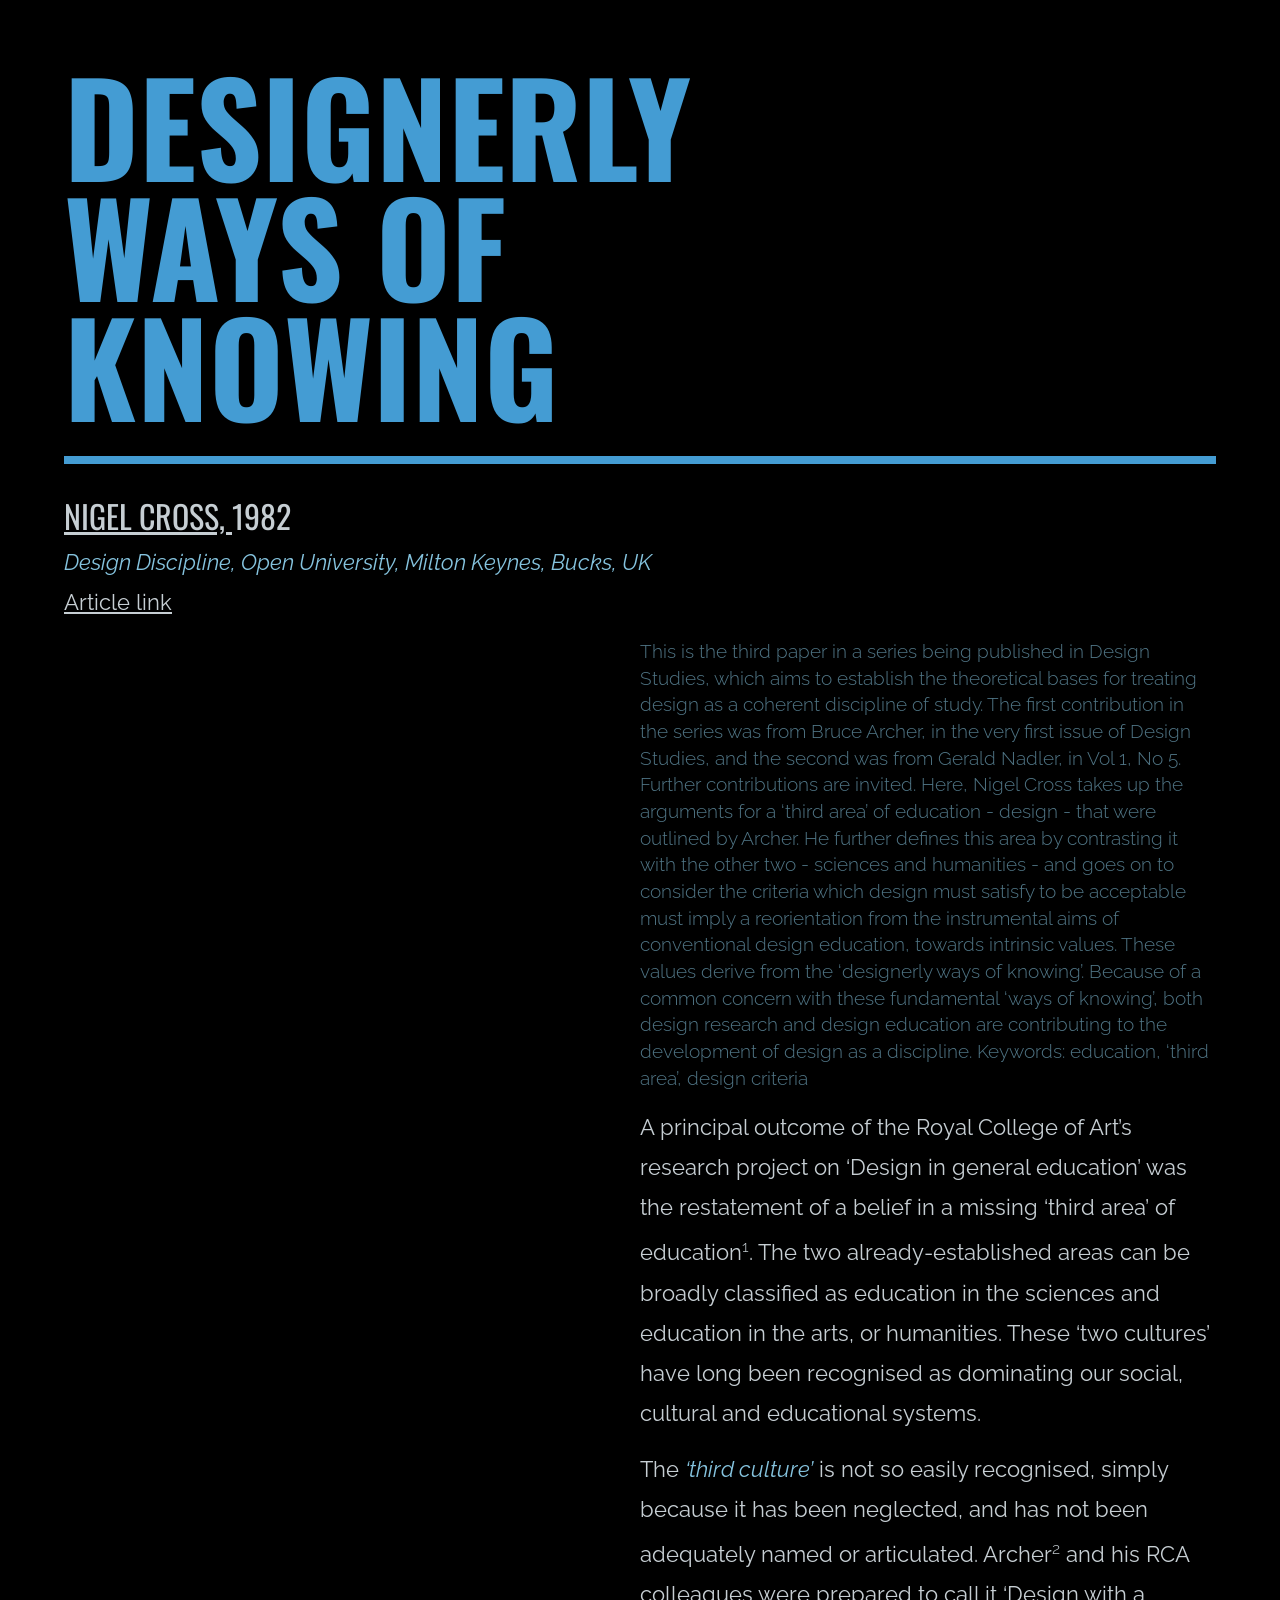
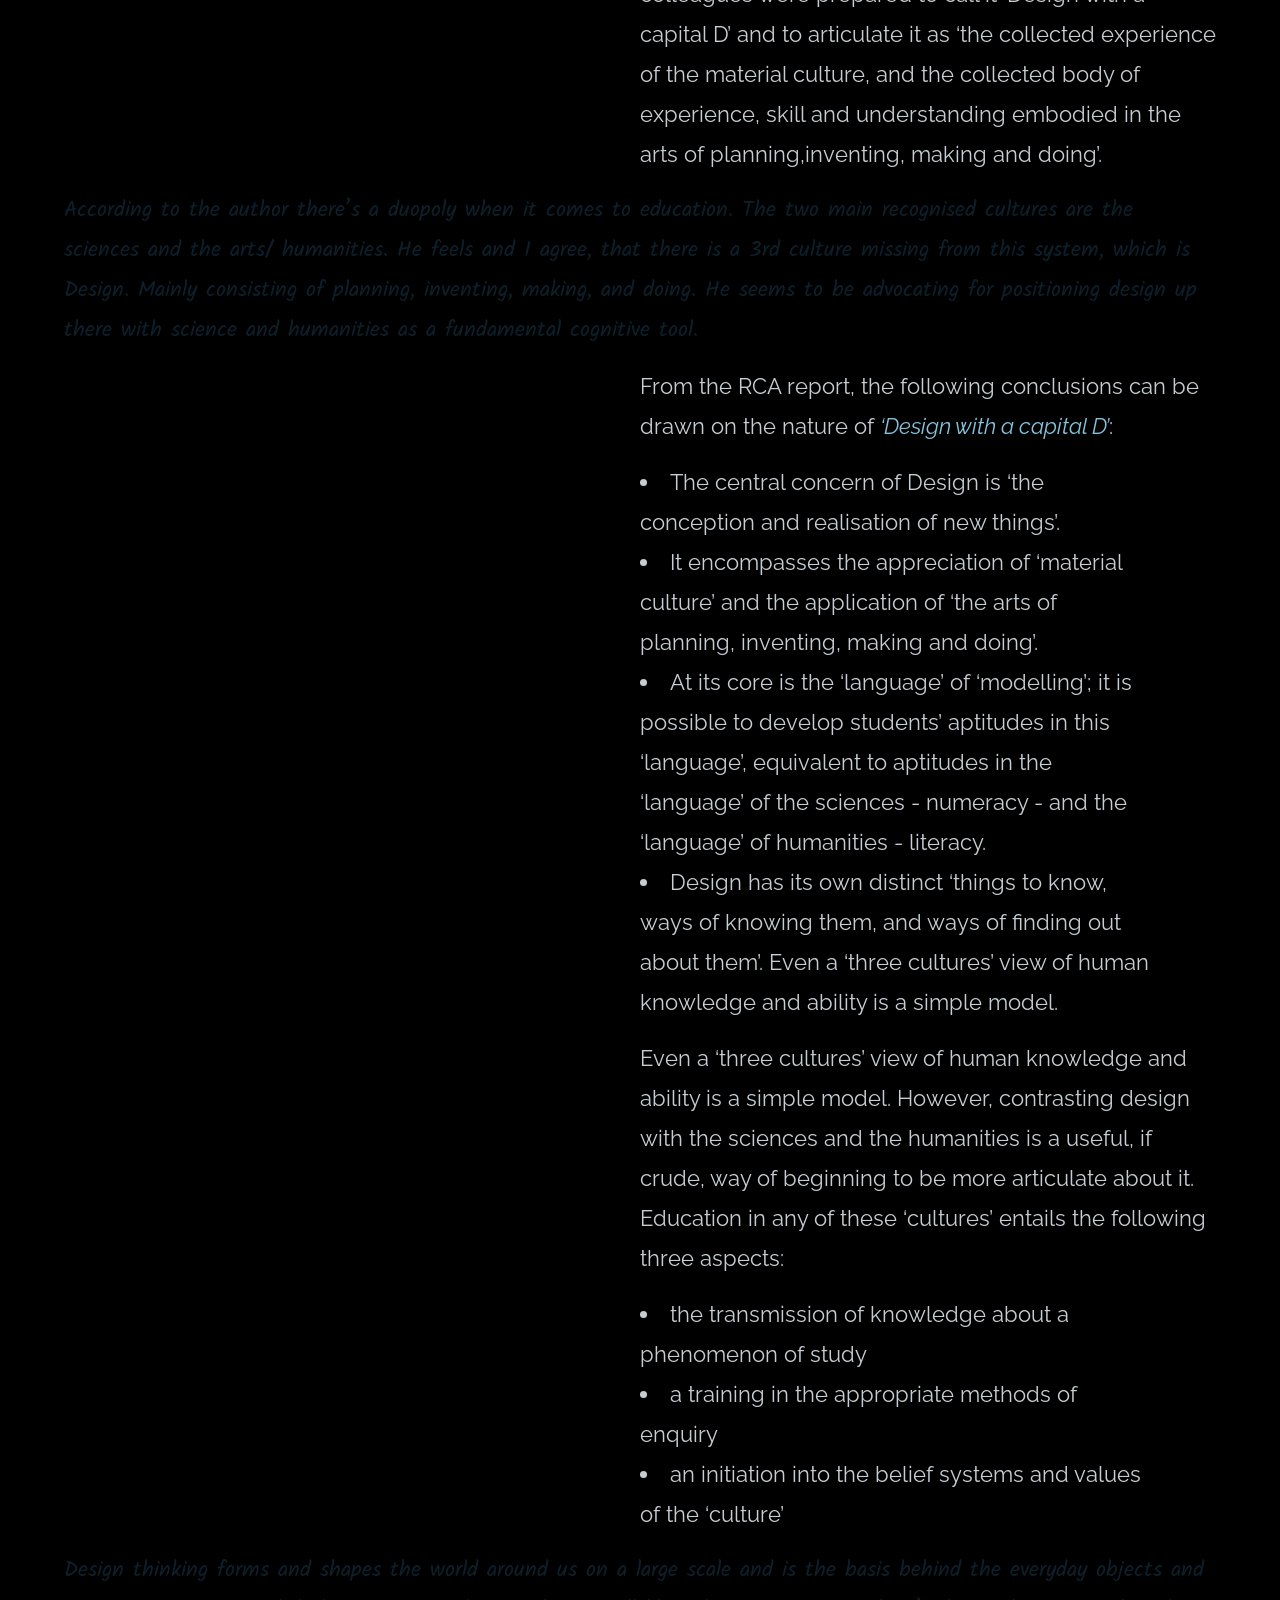
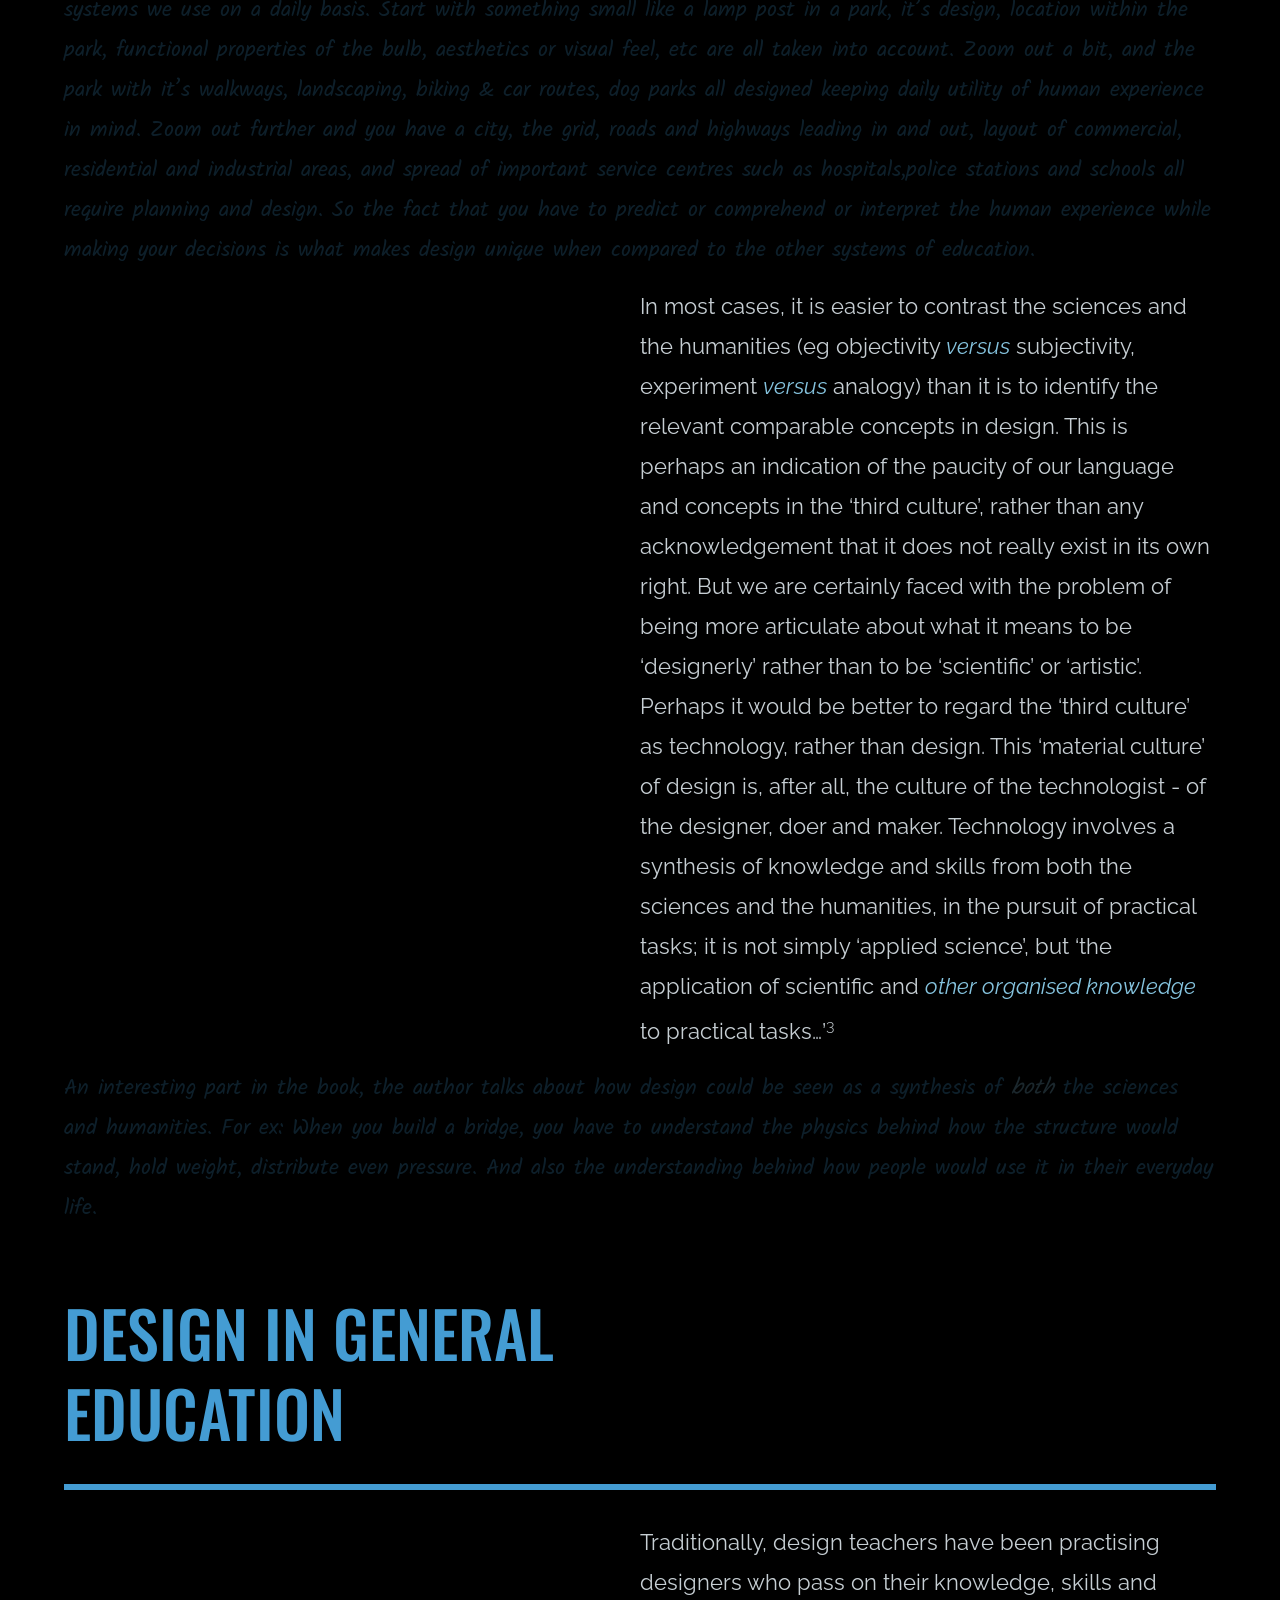
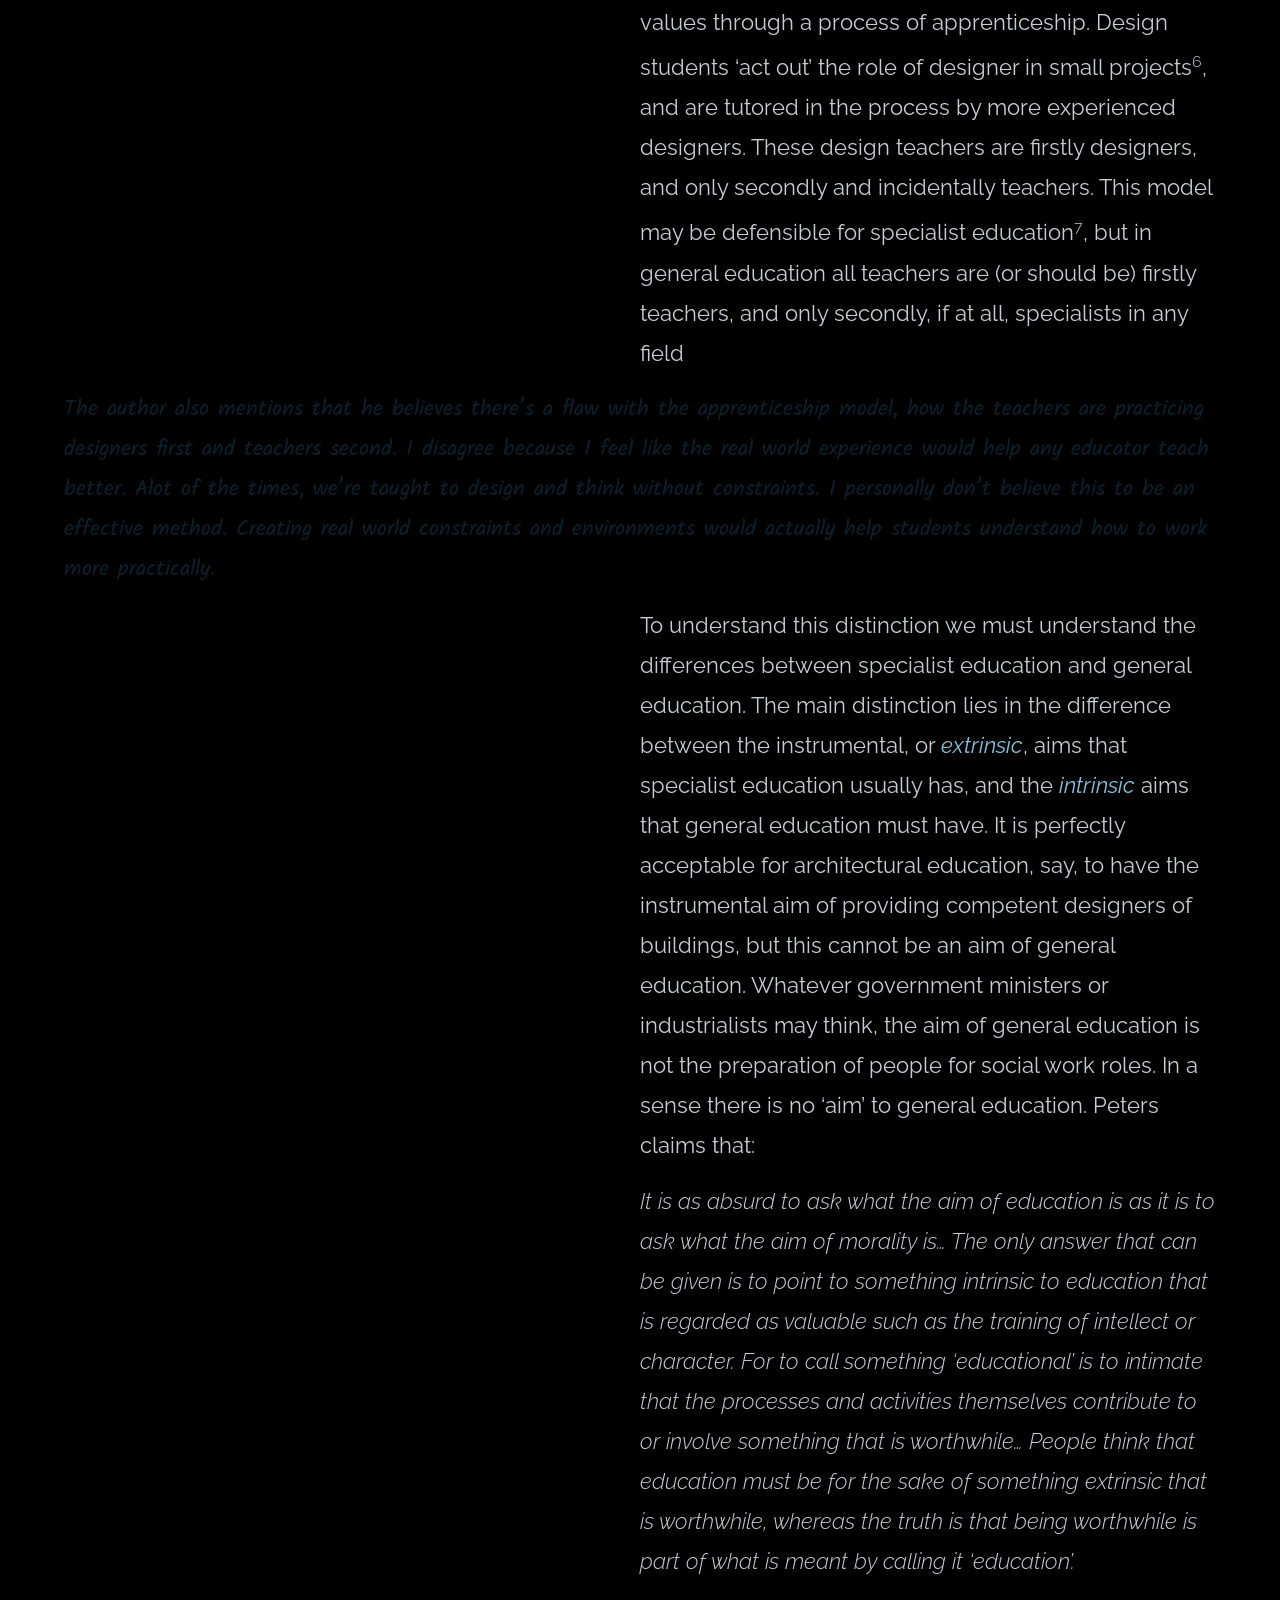
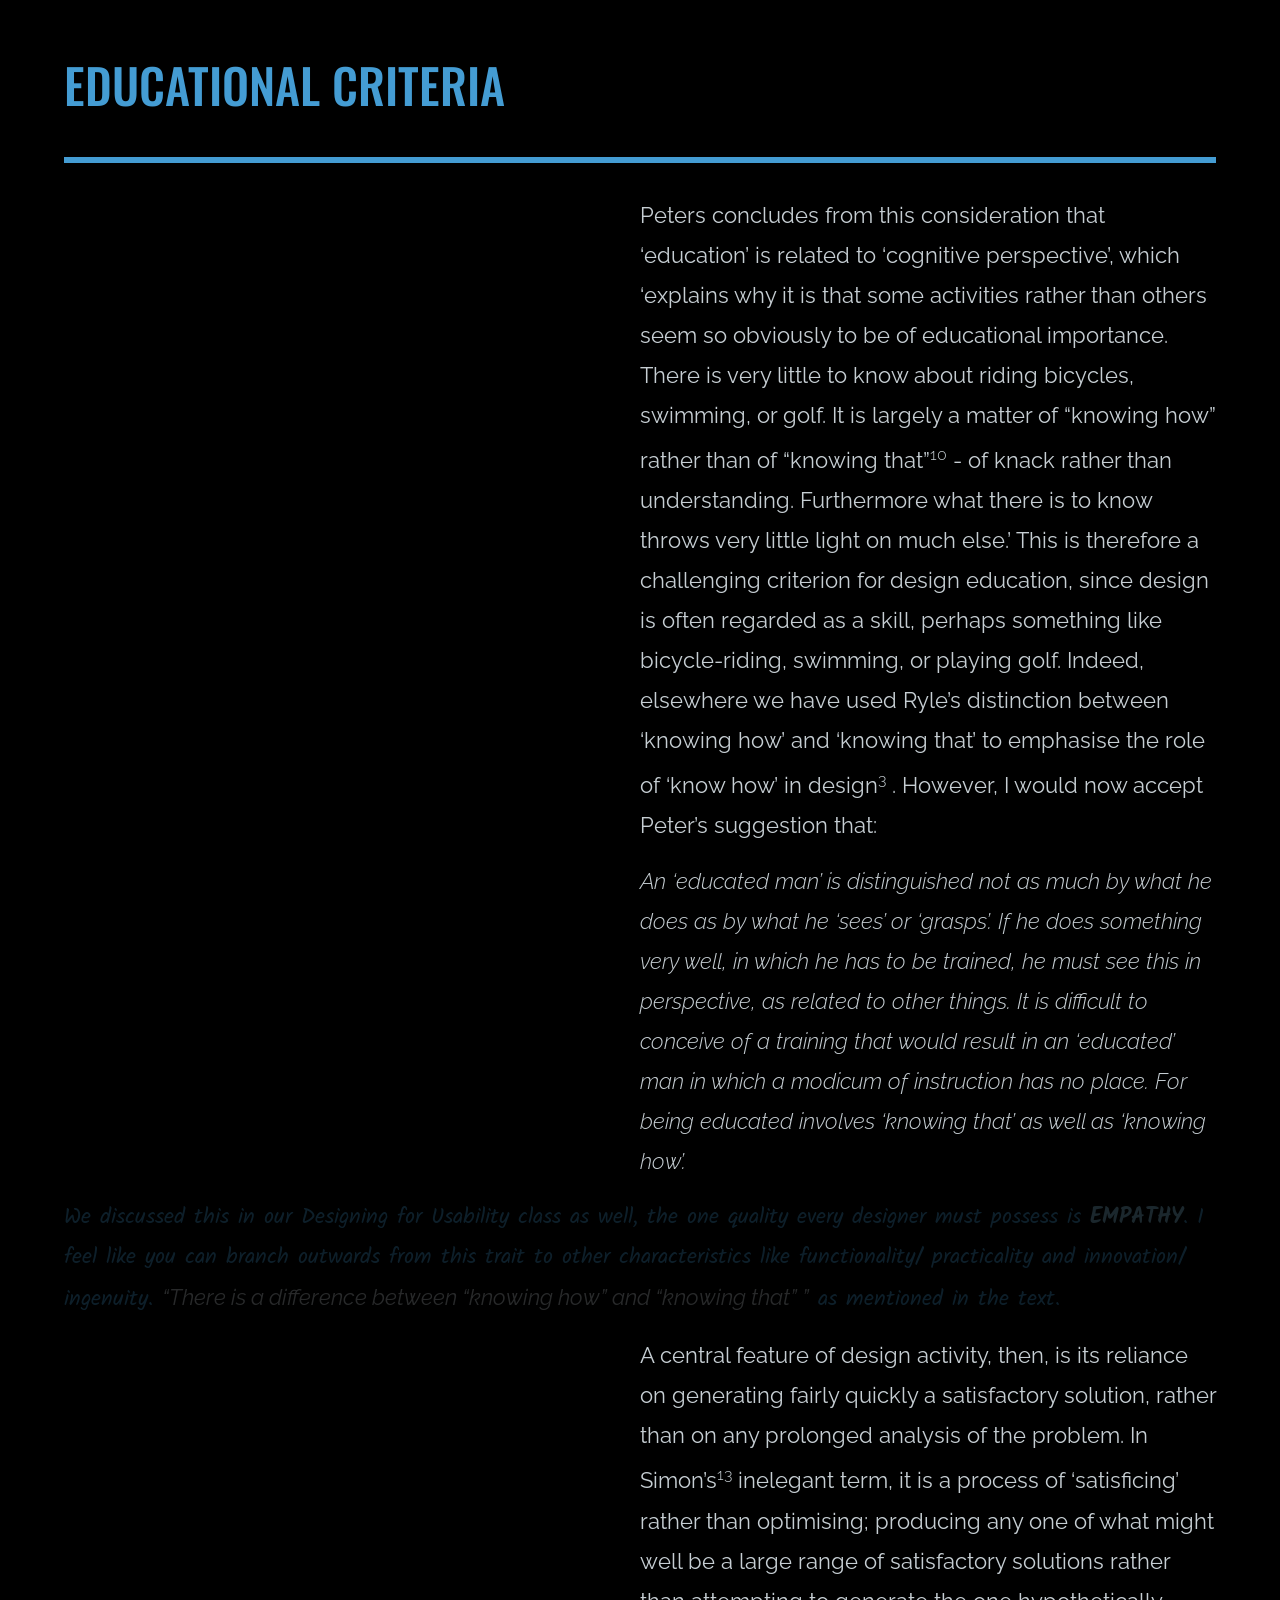
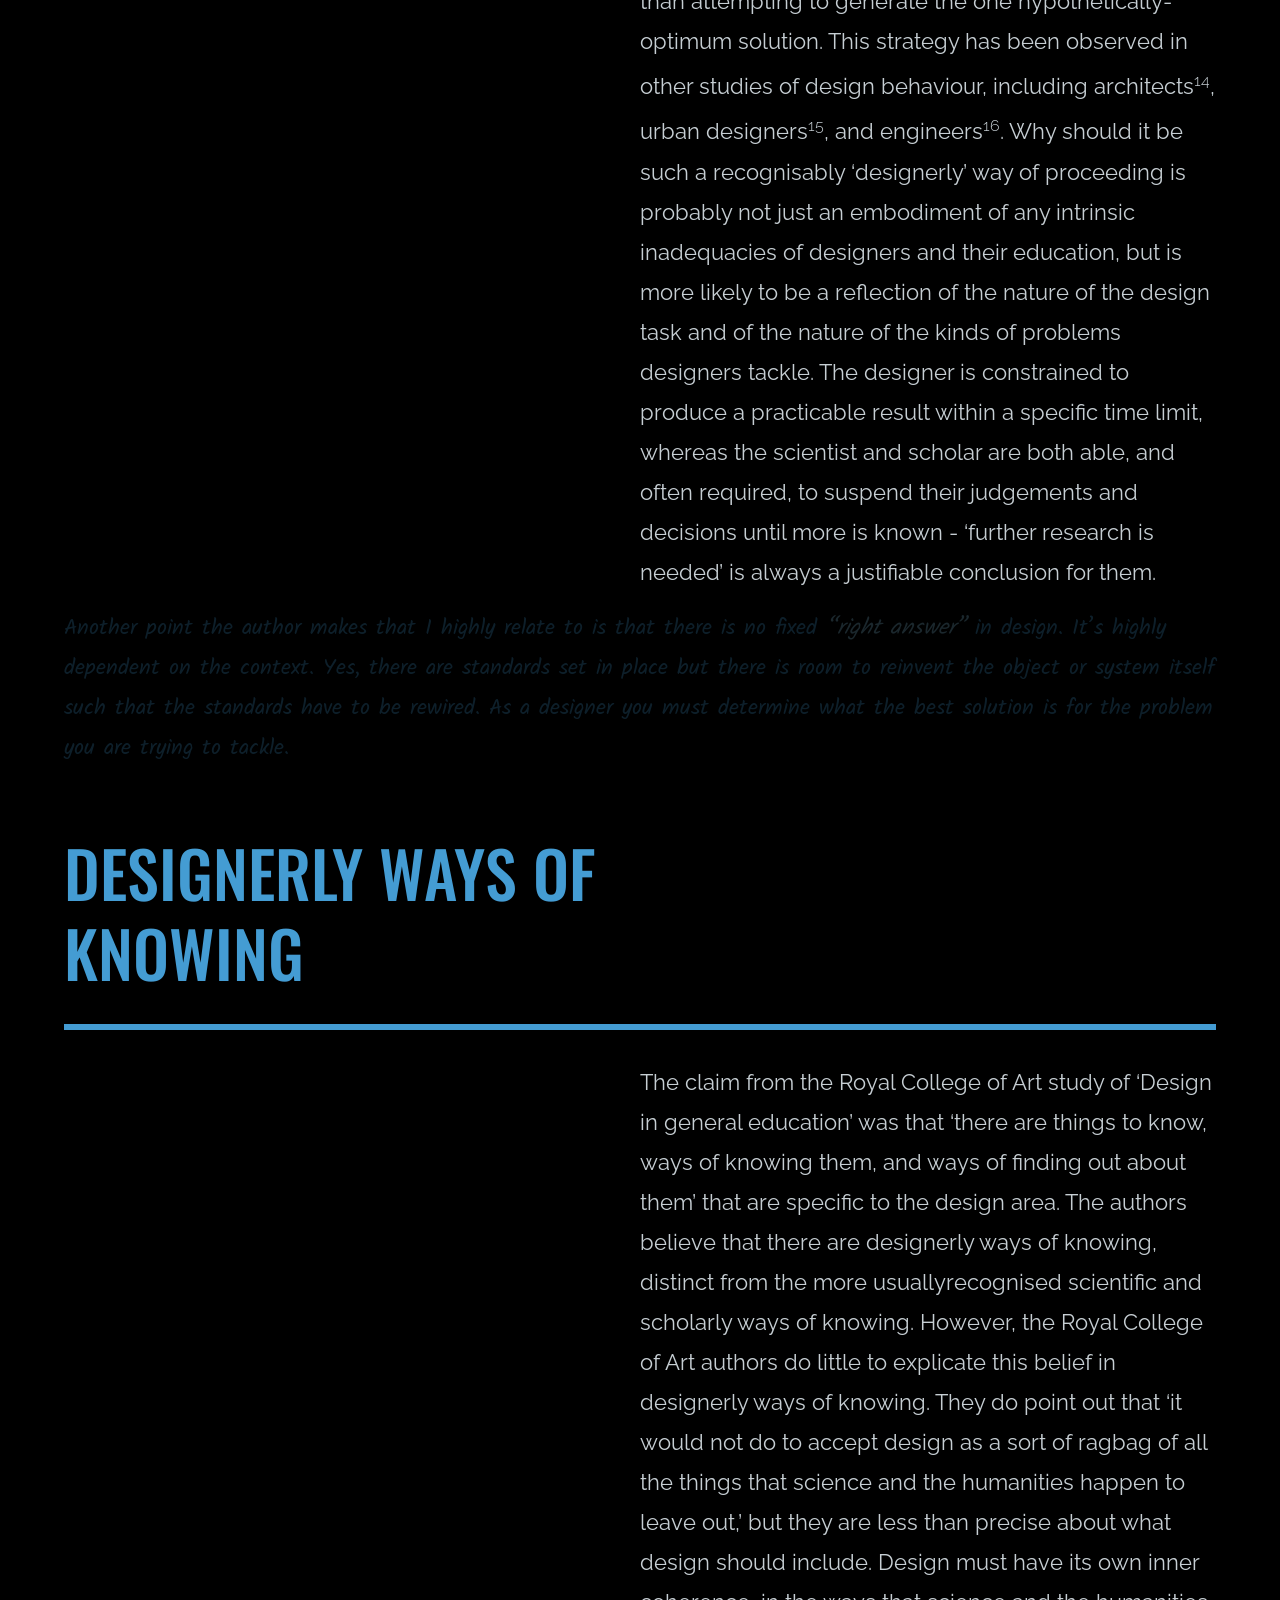
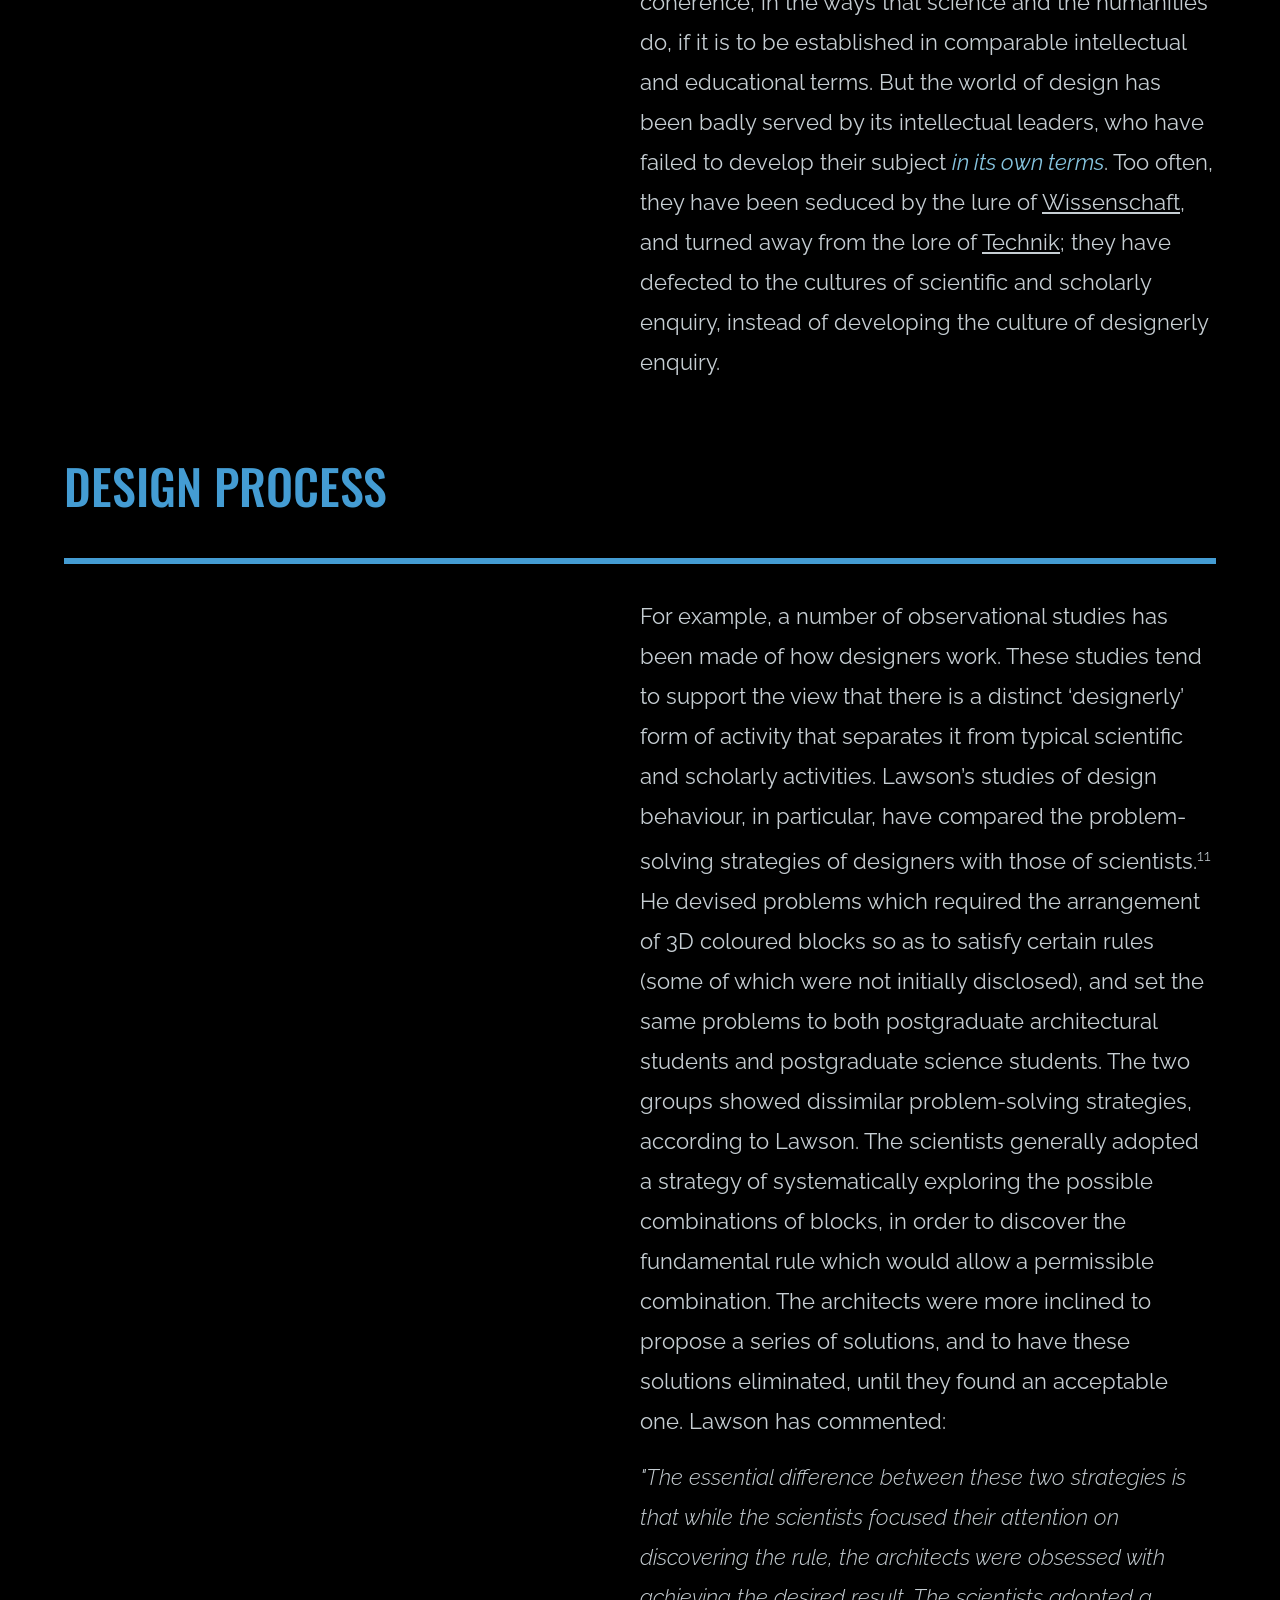
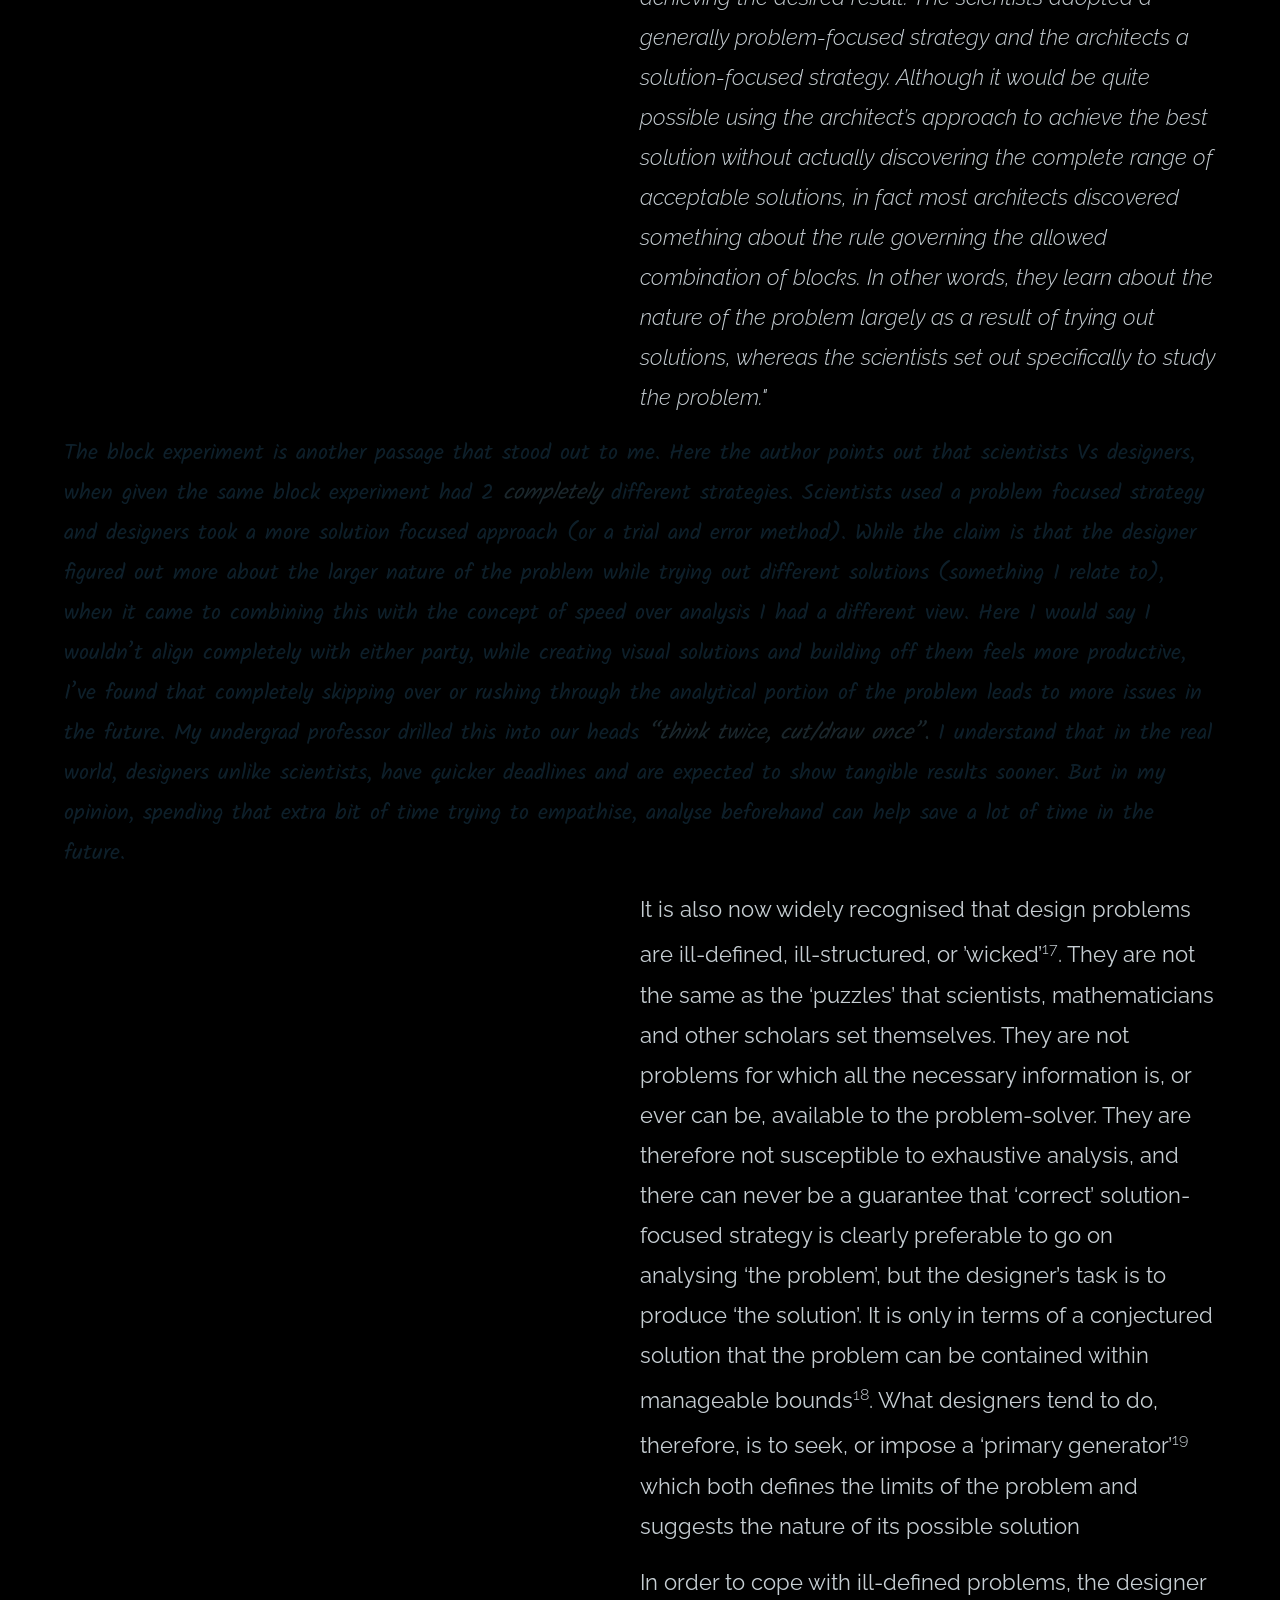
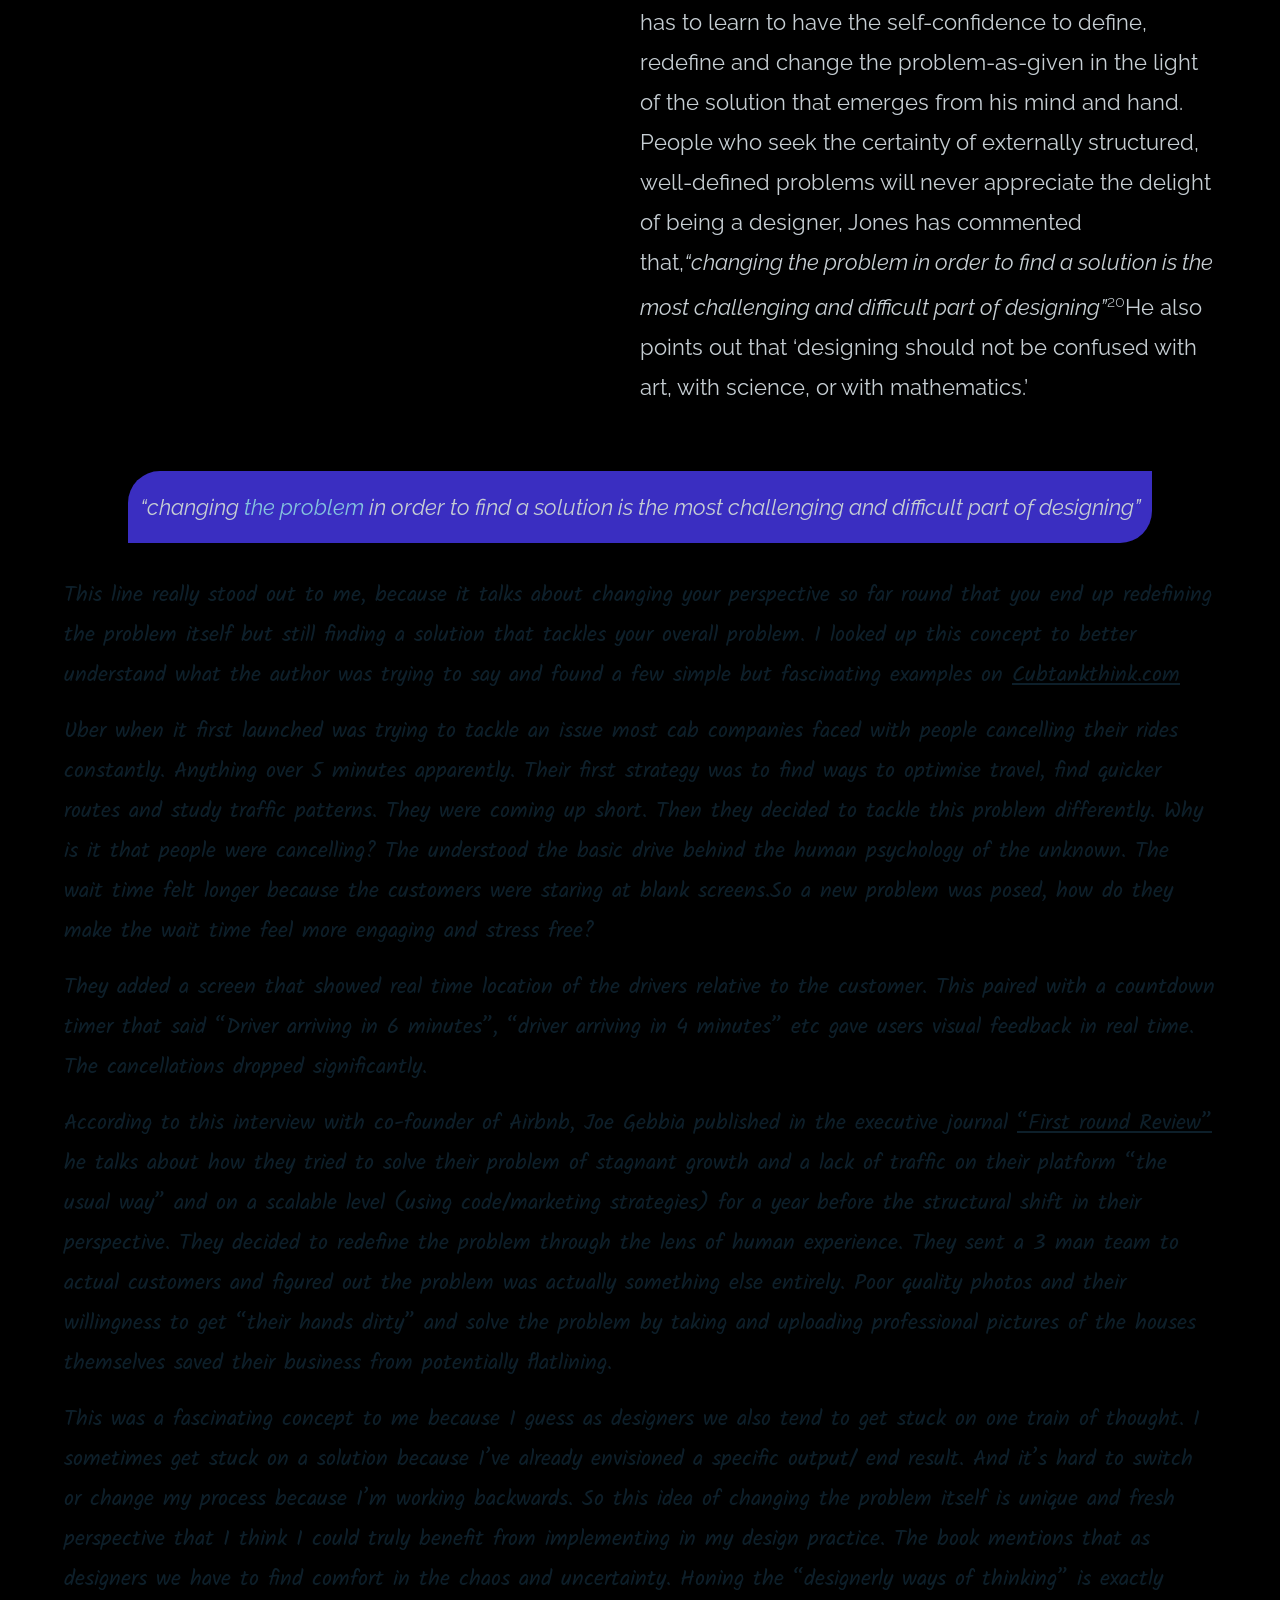
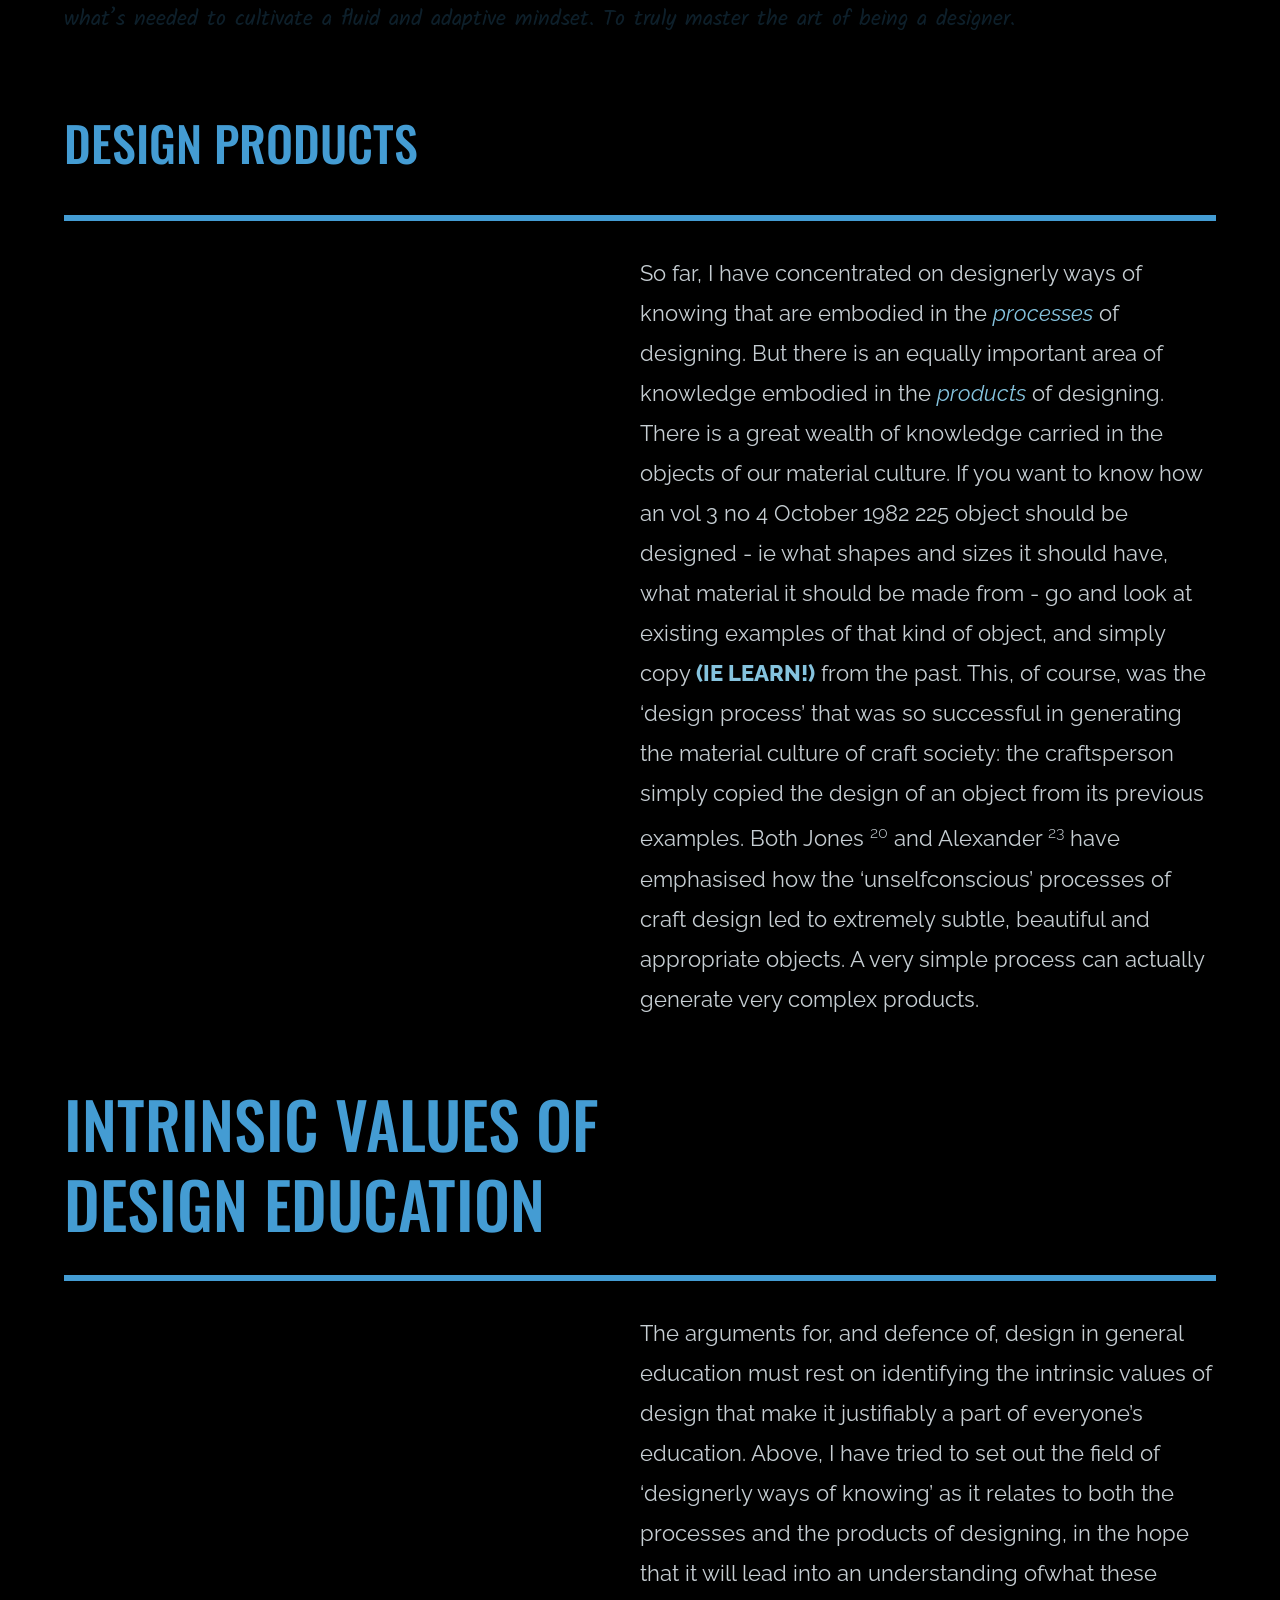
<file: index.html>
<!doctype html>
<html>

	<head>

		<title>Manuscript Project</title>
		<link href="reset.css" rel="stylesheet">
		<link href="style.css" rel="stylesheet">

		<link rel="preconnect" href="https://fonts.googleapis.com">
		<link rel="preconnect" href="https://fonts.gstatic.com" crossorigin>
		<link href="https://fonts.googleapis.com/css2?family=Architects+Daughter&family=Fjalla+One&family=Kalam:wght@300;400;700&family=Lora:ital,wght@0,400..700;1,400..700&family=Merriweather:ital,opsz,wght@0,18..144,300..900;1,18..144,300..900&family=Montserrat:ital,wght@0,100..900;1,100..900&family=Oswald:wght@200..700&family=Raleway:ital,wght@0,100..900;1,100..900&family=Roboto+Condensed:ital,wght@0,100..900;1,100..900&family=Roboto:ital,wght@0,100..900;1,100..900&display=swap" rel="stylesheet">

	</head>


	<body>

		<article>

			<header>

				<h1>Designerly ways of knowing</h1>

				<hgroup>

					<p>
						<a href="https://en.wikipedia.org/wiki/Nigel_Cross" class="author"> Nigel Cross, </a>
						<time datetime="1982">1982</time>
					</p>
					<p>
						<cite class="title">Design Discipline, Open University, Milton Keynes, Bucks, UK</cite>
					</p>
					<p>
						<a href="https://readings.design/PDF/cross_1982_designerlywaysofknowing.pdf" class="article">Article link</a>
					</p>

				</hgroup>

			</header>

			<main>

				<section>

					<!-- Introduction to the article -->
					<aside class="prologue">

						<p class="prologue">This is the third paper in a series being published in Design Studies, which aims to establish the theoretical bases for treating design as a coherent discipline of study. The first contribution in the series was from Bruce Archer, in the very first issue of Design Studies, and the second was from Gerald Nadler, in Vol 1, No 5. Further contributions are invited. Here, Nigel Cross takes up the arguments for a ‘third area’ of education - design - that were outlined by Archer. He further defines this area by contrasting it with the other two - sciences and humanities - and goes on to consider the criteria which design must satisfy to be acceptable must imply a reorientation from the instrumental aims of conventional design education, towards intrinsic values. These values derive from the ‘designerly ways of knowing’. Because of a common concern with these fundamental ‘ways of knowing’, both design research and design education are contributing to the development of design as a discipline. Keywords: education, ‘third area’, design criteria</p>

					</aside>

				</section>


				<section>

					<p>A principal outcome of the Royal College of Art’s research project on ‘Design in general education’ was the restatement of a belief in a missing ‘third area’ of education<sup>1</sup>. The two already-established areas can be broadly classified as education in the sciences and education in the arts, or humanities. These ‘two cultures’ have long been recognised as dominating our social, cultural and educational systems.</p>
					<p>The <em>‘third culture’</em> is not so easily recognised, simply because it has been neglected, and has not been adequately named or articulated. Archer<sup>2</sup> and his RCA colleagues were prepared to call it ‘Design with a capital D’ and to articulate it as ‘the collected experience of the material culture, and the collected body of experience, skill and understanding embodied in the arts of planning,inventing, making and doing’.</p>

				</section>


				<aside class="response">

					<p class="response">According to the author there’s a duopoly when it comes to education. The two main recognised cultures are the sciences and the arts/ humanities. He feels and I agree, that there is a 3rd culture missing from this system, which is Design. Mainly consisting of planning, inventing, making, and doing. He seems to be advocating for positioning design up there with science and humanities as a fundamental cognitive tool.</p>

				</aside>


				<section>

					<p>From the RCA report, the following conclusions can be drawn on the nature of <em>‘Design with a capital D’</em>: </p>
					<ul>
						<li>The central concern of Design is ‘the conception and realisation of new things’.</li>
						<li>It encompasses the appreciation of ‘material culture’ and the application of ‘the arts of planning, inventing, making and doing’. </li>
						<li>At its core is the ‘language’ of ‘modelling’; it is possible to develop students’ aptitudes in this ‘language’, equivalent to aptitudes in the ‘language’ of the sciences - numeracy - and the ‘language’ of humanities - literacy. </li>
						<li>Design has its own distinct ‘things to know, ways of knowing them, and ways of finding out about them’. Even a ‘three cultures’ view of human knowledge and ability is a simple model. </li>
					</ul>

				</section>


				<section>

					<p>Even a ‘three cultures’ view of human knowledge and ability is a simple model. However, contrasting design with the sciences and the humanities is a useful, if crude, way of beginning to be more articulate about it. Education in any of these ‘cultures’ entails the following three aspects:</p>
					<ul>
						<li>the transmission of knowledge about a phenomenon of study</li>
						<li>a training in the appropriate methods of enquiry</li>
						<li>an initiation into the belief systems and values of the ‘culture’</li>
					</ul>

				</section>


				<aside class="response">

					<p>Design thinking forms and shapes the world around us on a large scale and is the basis behind the everyday objects and systems we use on a daily basis. Start with something small like a lamp post in a park, it’s design, location within the park, functional properties of the bulb, aesthetics or visual feel, etc are all taken into account. Zoom out a bit, and the park with it’s walkways, landscaping, biking & car routes, dog parks all designed keeping daily utility of human experience in mind. Zoom out further and you have a city, the grid, roads and highways leading in and out, layout of commercial, residential and industrial areas, and spread of important service centres such as hospitals,police stations and schools all require planning and design. So the fact that you have to predict or comprehend or interpret the human experience while making your decisions is what makes design unique when compared to the other systems of education.</p>

				</aside>


				<section>

					<p>In most cases, it is easier to contrast the sciences and the humanities (eg objectivity <em>versus</em> subjectivity, experiment <em>versus</em> analogy) than it is to identify the relevant comparable concepts in design. This is perhaps an indication of the paucity of our language and concepts in the ‘third culture’, rather than any acknowledgement that it does not really exist in its own right. But we are certainly faced with the problem of being more articulate about what it means to be ‘designerly’ rather than to be ‘scientific’ or ‘artistic’. Perhaps it would be better to regard the ‘third culture’ as technology, rather than design. This ‘material culture’ of design is, after all, the culture of the technologist - of the designer, doer and maker. Technology involves a synthesis of knowledge and skills from both the sciences and the humanities, in the pursuit of practical tasks; it is not simply ‘applied science’, but ‘the application of scientific and <em>other organised knowledge</em> to practical tasks…’<sup>3</sup></p>

				</section>


				<aside class="response">

					<p>An interesting part in the book, the author talks about how design could be seen as a synthesis of <em>both</em> the sciences and humanities. For ex: When you build a bridge, you have to understand the physics behind how the structure would stand, hold weight, distribute even pressure. And also the understanding behind how people would use it in their everyday life.</p>

				</aside>


				<section>

					<h2> Design in general education </h2>
					<p>Traditionally, design teachers have been practising designers who pass on their knowledge, skills and values through a process of apprenticeship. Design students ‘act out’ the role of designer in small projects<sup>6</sup>, and are tutored in the process by more experienced designers. These design teachers are firstly designers, and only secondly and incidentally teachers. This model may be defensible for specialist education<sup>7</sup>, but in general education all teachers are (or should be) firstly teachers, and only secondly, if at all, specialists in any field</p>

				</section>


				<aside class="response">

					<p>The author also mentions that he believes there’s a flaw with the apprenticeship model, how the teachers are practicing designers first and teachers second. I disagree because I feel like the real world experience would help any educator teach better. Alot of the times, we’re taught to design and think without constraints. I personally don’t believe this to be an effective method. Creating real world constraints and environments would actually help students understand how to work more practically.</p>

				</aside>


				<section>

					<p>To understand this distinction we must understand the differences between specialist education and general education. The main distinction lies in the difference between the instrumental, or <em>extrinsic</em>, aims that specialist education usually has, and the <em>intrinsic</em> aims that general education must have. It is perfectly acceptable for architectural education, say, to have the instrumental aim of providing competent designers of buildings, but this cannot be an aim of general education. Whatever government ministers or industrialists may think, the aim of general education is not the preparation of people for social work roles. In a sense there is no ‘aim’ to general education. Peters claims that:</p>
					<blockquote>
							<p>It is as absurd to ask what the aim of education is as it is to ask what the aim of morality is… The only answer that can be given is to point to something intrinsic to education that is regarded as valuable such as the training of intellect or character. For to call something ‘educational’ is to intimate that the processes and activities themselves contribute to or involve something that is worthwhile… People think that education must be for the sake of something extrinsic that is worthwhile, whereas the truth is that being worthwhile is part of what is meant by calling it ‘education’.</p>
					</blockquote>

				</section>


				<section>

					<h3> Educational Criteria</h3>
					<p>Peters concludes from this consideration that ‘education’ is related to ‘cognitive perspective’, which ‘explains why it is that some activities rather than others seem so obviously to be of educational importance. There is very little to know about riding bicycles, swimming, or golf. It is largely a matter of “knowing how” rather than of “knowing that”<sup>10</sup> - of knack rather than understanding. Furthermore what there is to know throws very little light on much else.’ This is therefore a challenging criterion for design education, since design is often regarded as a skill, perhaps something like bicycle-riding, swimming, or playing golf. Indeed, elsewhere we have used Ryle’s distinction between ‘knowing how’ and ‘knowing that’ to emphasise the role of ‘know how’ in design<sup>3</sup> . However, I would now accept Peter’s suggestion that: </p>
					<blockquote>
						<p>An ‘educated man’ is distinguished not as much by what he does as by what he ‘sees’ or ‘grasps’. If he does something very well, in which he has to be trained, he must see this in perspective, as related to other things. It is difficult to conceive of a training that would result in an ‘educated’ man in which a modicum of instruction has no place. For being educated involves ‘knowing that’ as well as ‘knowing how’.</p>
					</blockquote>

				</section>


				<aside class="response">

					<p>We discussed this in our Designing for Usability class as well, the one quality every designer must possess is <strong>EMPATHY</strong>. I feel like you can branch outwards from this trait to other characteristics like functionality/ practicality and innovation/ ingenuity. <q>There is a difference between “knowing how” and “knowing that” </q> as mentioned in the text.</p>

				</aside>


				<section>

					<p> A central feature of design activity, then, is its reliance on generating fairly quickly a satisfactory solution, rather than on any prolonged analysis of the problem. In Simon’s<sup>13</sup> inelegant term, it is a process of ‘satisficing’ rather than optimising; producing any one of what might well be a large range of satisfactory solutions rather than attempting to generate the one hypothetically-optimum solution.  This strategy has been observed in other studies of design behaviour, including architects<sup>14</sup>, urban designers<sup>15</sup>, and engineers<sup>16</sup>. Why should it be such a recognisably ‘designerly’ way of proceeding is probably not just an embodiment of any intrinsic inadequacies of designers and their education, but is more likely to be a reflection of the nature of the design task and of the nature of the kinds of problems designers tackle. The designer is constrained to produce a practicable result within a specific time limit, whereas the scientist and scholar are both able, and often required, to suspend their judgements and decisions until more is known - ‘further research is needed’ is always a justifiable conclusion for them.</p>

				</section>


				<aside class="response">

					<p> Another point the author makes that I highly relate to is that there is no fixed <em>“right answer”</em> in design. It’s highly dependent on the context. Yes, there are standards set in place but there is room to reinvent the object or system itself such that the standards have to be rewired. As a designer you must determine what the best solution is for the problem you are trying to tackle.</p>

				</aside>


				<section>

					<h2>Designerly ways of knowing</h2>
					<p>The claim from the Royal College of Art study of ‘Design in general education’ was that ‘there are things to know, ways of knowing them, and ways of finding out about them’ that are specific to the design area. The authors believe that there are designerly ways of knowing, distinct from the more usuallyrecognised scientific and scholarly ways of knowing. However, the Royal College of Art authors do little to explicate this belief in designerly ways of knowing. They do point out that ‘it would not do to accept design as a sort of ragbag of all the things that science and the humanities happen to leave out,’ but they are less than precise about what design should include. Design must have its own inner coherence, in the ways that science and the humanities do, if it is to be established in comparable intellectual and educational terms. But the world of design has been badly served by its intellectual leaders, who have failed to develop their subject <em>in its own terms</em>. Too often, they have been seduced by the lure of <a href="https://en.wikipedia.org/wiki/Wissenschaft">Wissenschaft</a>, and turned away from the lore of <a href="https://en.langenscheidt.com/german-english/technik">Technik</a>; they have defected to the cultures of scientific and scholarly enquiry, instead of developing the culture of designerly enquiry. </p>

					<h3>Design Process</h3>
					<p>For example, a number of observational studies has been made of how designers work. These studies tend to support the view that there is a distinct ‘designerly’ form of activity that separates it from typical scientific and scholarly activities. Lawson’s studies of design behaviour, in particular, have compared the problem-solving strategies of designers with those of scientists.<sup>11</sup> He devised problems which required the arrangement of 3D coloured blocks so as to satisfy certain rules (some of which were not initially disclosed), and set the same problems to both postgraduate architectural students and postgraduate science students. The two groups showed dissimilar problem-solving strategies, according to Lawson. The scientists generally adopted a strategy of systematically exploring the possible combinations of blocks, in order to discover the fundamental rule which would allow a permissible combination. The architects were more inclined to propose a series of solutions, and to have these solutions eliminated, until they found an acceptable one. Lawson has commented: </p>
					<blockquote>
							<p>"The essential difference between these two strategies is that while the scientists focused their attention on discovering the rule, the architects were obsessed with achieving the desired result. The scientists adopted a generally problem-focused strategy and the architects a solution-focused strategy. Although it would be quite possible using the architect’s approach to achieve the best solution without actually discovering the complete range of acceptable solutions, in fact most architects discovered something about the rule governing the allowed combination of blocks. In other words, they learn about the nature of the problem largely as a result of trying out solutions, whereas the scientists set out specifically to study the problem."</p>
					</blockquote>

				</section>


				<aside class="response">

					<p>The block experiment is another passage that stood out to me. Here the author points out that scientists Vs designers, when given the same block experiment had 2 <em>completely</em> different strategies. Scientists used a problem focused strategy and designers took a more solution focused approach (or a trial and error method). While the claim is that the designer figured out more about the larger nature of the problem while trying out different solutions (something I relate to), when it came to combining this with the concept of speed over analysis I had a different view. Here I would say I wouldn’t align completely with either party, while creating visual solutions and building off them feels more productive, I’ve found that completely skipping over or rushing through the analytical portion of the problem leads to more issues in the future. My undergrad professor drilled this into our heads <cite>“think twice, cut/draw once”.</cite> I understand that in the real world, designers unlike scientists, have quicker deadlines and are expected to show tangible results sooner. But in my opinion, spending that extra bit of time trying to empathise, analyse beforehand can help save a lot of time in the future. </p>

				</aside>


				<section>

					<p>It is also now widely recognised that design problems are ill-defined, ill-structured, or ’wicked’<sup>17</sup>. They are not the same as the ‘puzzles’ that scientists, mathematicians and other scholars set themselves. They are not problems for which all the necessary information is, or ever can be, available to the problem-solver. They are therefore not susceptible to exhaustive analysis, and there can never be a guarantee that ‘correct’ solution-focused strategy is clearly preferable to go on analysing ‘the problem’, but the designer’s task is to produce ‘the solution’. It is only in terms of a conjectured solution that the problem can be contained within manageable bounds<sup>18</sup>. What designers tend to do, therefore, is to seek, or impose a ‘primary generator’<sup>19</sup>  which both defines the limits of the problem and suggests the nature of its possible solution</p>
					<p>In order to cope with ill-defined problems, the designer has to learn to have the self-confidence to define, redefine and change the problem-as-given in the light of the solution that emerges from his mind and hand. People who seek the certainty of externally structured, well-defined problems will never appreciate the delight of being a designer, Jones has commented that,<q>changing the problem in order to find a solution is the most challenging and difficult part of designing</q><sup>20</sup>He also points out that ‘designing should not be confused with art, with science, or with mathematics.’</p>

				</section>


				<aside class="response">

					<q class="highlight">changing <em>the problem</em> in order to find a solution is the most challenging and difficult part of designing</q>
					<p>This line really stood out to me, because it talks about changing your perspective so far round that you end up redefining the problem itself but still finding a solution that tackles your overall problem. I looked up this concept to better understand what the author was trying to say and found a few simple but fascinating examples on <a href="https://www.cubthinktank.com/posts/article-ubermap">Cubtankthink.com</a> </p>
					<p>Uber when it first launched was trying to tackle an issue most cab companies faced with people cancelling their rides constantly. Anything over 5 minutes apparently. Their first strategy was to find ways to optimise travel, find quicker routes and study traffic patterns. They were coming up short. Then they decided to tackle this problem differently. Why is it that people were cancelling? The understood the basic drive behind the human psychology of the unknown. The wait time felt longer because the customers were staring at blank screens.So a new problem was posed, how do they make the wait time feel more engaging and stress free?</p>
					<p>They added a screen that showed real time location of the drivers relative to the customer. This paired with a countdown timer that said “Driver arriving in 6 minutes”, “driver arriving in 4 minutes” etc gave users visual feedback in real time. The cancellations dropped significantly. </p>
					<p>According to this interview with co-founder of Airbnb, Joe Gebbia published in the executive journal <a href="https://review.firstround.com/how-design-thinking-transformed-airbnb-from-failing-startup-to-billion-dollar-business/">“First round Review”</a> he talks about how they tried to solve their problem of stagnant growth and a lack of traffic on their platform “the usual way” and on a scalable level (using code/marketing strategies) for a year before the structural shift in their perspective. They decided to redefine the problem through the lens of human experience. They sent a 3 man team to actual customers and figured out the problem was actually something else entirely. Poor quality photos and their willingness to get “their hands dirty” and solve the problem by taking and uploading professional pictures of the houses themselves saved their business from potentially flatlining. </p>
					<p>This was a fascinating concept to me because I guess as designers we also tend to get stuck on one train of thought. I sometimes get stuck on a solution because I’ve already envisioned a specific output/ end result. And it’s hard to switch or change my process because I’m working backwards. So this idea of changing the problem itself is unique and fresh perspective that I think I could truly benefit from implementing in my design practice. The book mentions that as designers we have to find comfort in the chaos and uncertainty. Honing the “designerly ways of thinking” is exactly what’s needed to cultivate a fluid and adaptive mindset. To truly master the art of being a designer.</p>

				</aside>


				<section>

					<h3>Design Products</h3>
					<p>So far, I have concentrated on designerly ways of knowing that are embodied in the <em>processes</em> of designing. But there is an equally important area of knowledge embodied in the <em>products</em> of designing. There is a great wealth of knowledge carried in the objects of our material culture. If you want to know how an vol 3 no 4 October 1982 225 object should be designed - ie what shapes and sizes it should have, what material it should be made from - go and look at existing examples of that kind of object, and simply copy <strong>(ie learn!)</strong> from the past. This, of course, was the ‘design process’ that was so successful in generating the material culture of craft society: the craftsperson simply copied the design of an object from its previous examples. Both Jones <sup>20</sup> and Alexander <sup>23</sup> have emphasised how the ‘unselfconscious’ processes of craft design led to extremely subtle, beautiful and appropriate objects. A very simple process can actually generate very complex products.</p>

				</section>


				<section>

					<h2>Intrinsic values of design education</h2>
					<p>The arguments for, and defence of, design in general education must rest on identifying the intrinsic values of design that make it justifiably a part of everyone’s education. Above, I have tried to set out the field of ‘designerly ways of knowing’ as it relates to both the processes and the products of designing, in the hope that it will lead into an understanding ofwhat these intrinsic values might be. Essentially, we can saythat designerly ways of knowing rest on the manipulation of non-verbal codes in the material culture; these codes translate‘messages’ either way between concrete objects and abstractrequirements; they facilitate the constructive, solution-focusedthinking of the designer, in the same way that other (eg verbaland numerical) codes facilitate analytic, problem-focusedthinking; they are probably the most effective means oftackling the characteristically ill-defined problems of planning,designing and inventing new things.</p>

				</section>


				<section>

					<h2>Design as a discipline</h2>
					<p>In this paper I have taken up the argument put forward in the Royal College of Art report on ‘Design in general education’ that there are ‘designerly ways of knowing’ that are at the core of the design area of education. First, I have stressed that we must seek to interpret this core of knowledge in terms of its intrinsic educational value, and not in the instrumental terms that are associated with traditional, vocational design education. Second, I have drawn upon the field of design research for what it has to say about the way designers work and think, and the kinds of problems they tackle. And third, I have tried to develop from this the justification that can be made for design as a part of general education in terms of intrinsic educational values.</p>
					<p>I identified five aspects of designerly ways of knowing:
						<ul>
							<li> Designers tackle ‘ill-defined’ problems.</li>
							<li>Their mode of problem-solving is ‘solution-focused’.</li>
							<li>Their mode of thinking is ‘constructive’.</li>
							<li>They use ‘codes’ that translate abstract
							requirements into concrete objects.</li>
							<li>They use these codes to both ‘read’ and ‘write’ in
							‘object languages’.</li>
						</ul>
					</p>

				</section>


			</main>

				<footer>

					<h2> References</h2>

					<ol>
						<li class="reference">
							<sup>1</sup>
							<span class="author">Royal College of Art</span>
							<cite>Design in general education </cite>Royal College of Art, London (1979)
						</li>
						<li class="reference">
							<sup>2</sup>
							<span class="author">Archer, B </span>
							<cite>‘The three Rs’ </cite> Design Studies Vol 1 No 1 (July 1979) pp18-20
						</li>
						<li class="reference">
							<sup>3</sup>
							<span class="author">Cross, N, Naughton, J and Walker, D</span>
							<cite>‘Design method and scientific method’ </cite> Design Studies Vol 2 No 4 (October 1981) pp 195-201</cite>
						</li>
						<li class="reference">
							<sup>4</sup>
							<span class="author">Whitehead, A N</span>
							<cite> ‘Technical education and its relation to science and literature’ in <span class="author">Whitehead, A N </span>The aims of education Williams and Norgate, London (1932) Second edition: Ernest Benn, Ltd, London (1950)</cite>
						</li>
						<li class="reference">
							<sup>5</sup>
							<span class="author">Cross, N</span>
							<cite>‘Design education for laypeople’ in <span class="author">Evans, B Powell, J and Talbot, R (eds) </span>Changing design Wiley,</cite> Chichester, UK (1982)
						</li>
						<li class="reference">
							<sup>6</sup>
							<span class="author">Simmonds, R</span>
							<cite> ‘Limitations in the decision strategies of design students’ Design Studies</cite> Vol 1 No 6 (October 1980) pp 358-384
						</li>
						<li class="reference">
							<sup>7</sup>
							<span class="author">Abel, C</span>
							<cite>‘Function of tacit knowing in learning to design’ Design Studies</cite> Vol 2 No 4 (October 1981) pp 209-214
						</li>
						<li class="reference">
							<sup>8</sup>
							<span class="author">Cross, A</span>
							‘Design and general education’ <cite>Design Studies </cite>Vol 1 No 4 (April 1980) pp 202-206
						</li>
						<li class="reference">
							<sup>9</sup>
							<span class="author">Peters, R S</span>
							<cite>‘Education as initiation’ in <span class="author"> Archambault, R D (ed)</span> Philosophical analysis and education Routledge and Kegan Paul,</cite> London (1965)
						</li>
						<li class="reference">
							<sup>10</sup>
							<span class="author">Ryle, G</span>
							<cite>The concept of mind</cite> Hutchinson, London (1949)
						</li>
						<li class="reference">
							<sup>11</sup>
							<span class="author">Lawson, B</span>
							Cognitive strategies in architectural design’ <cite>Ergonomics</cite> Vol 22 No1 (1979) 59-68</cite>
						</li>
						<li class="reference">
							<sup>12</sup>
							<span class="author">Lawson, B</span>
							<cite> How designers think Architectural Press,</cite> London (1980)
						</li>
						<li class="reference">
							<sup>13</sup>
							<span class="author">Simon, H A</span>
							<cite> The sciences of the artificial MIT Press,</cite> Cambridge, MA, USA (1969)
						</li>
						<li class="reference">
							<sup>14</sup>
							<span class="author">Eastman, C M </span>
							 ‘On the <cite>analysis of intuitive design processes’</cite> in <span class="author">Moore, G T (ed) </span> <cite>Emerging methods in environmental design and planning</cite> MIT Press, Cambridge, MA, USA (1970)
						</li>
						<li class="reference">
							<sup>15</sup>
							<span class="author"> Levin, P H</span>
							‘Decision making in urban design’ <cite>Building Research Station Note EN51/66 </cite>Building Research Station, Garston, Herts, UK (1966)
						</li>
						<li class="reference">
							<sup>16</sup>
							<span class="author">Marples, D </span>
							<cite> The decisions of engineering design Institute of Engineering Designers,</cite> London (1960)
						</li>
						<li class="reference">
							<sup>17</sup>
							<span class="author"> Rittel, H and Webber, M</span>
							<cite> ‘Dilemmas in a general theory of planning’ Policy Sci.</cite>Vol 4 (1973) pp 155-169
						</li>
						<li class="reference">
							<sup>18</sup>
							<span class="author"> Hillier, B and Leaman, A</span>
							<cite> ‘How design is possible?’ J.Archit. Res</cite> Vol 3 No 1 (1974) pp 4-11
						</li>

					</ol>

					<a href="#" id="top">Top</a>

				</footer>

		</article>

	</body>


</html>
</file>
<file: style.css>
:root {

/* colours */
--background:rgb(0, 0, 0);
--primarycolour:rgb(68, 156, 211);
--secondarycolour:rgb(133, 195, 222);
--textcolour:rgb(198, 206, 211);
--accentcolour: rgb(58, 46, 193);
/* typeface */
--heading-typeface:'oswald';
--text-typeface:'raleway';
--response-typeface:'kalam';
/* type size */
--base-text-size: 1rem;
--body-size: calc(1.4*var(--base-text-size));
--reference-size: calc(1.2*var(--base-text-size));
--metadata-size: calc(2*var(--base-text-size));
--subheading-size: calc(3*var(--base-text-size));
--heading-size: calc(4*var(--base-text-size));
--title-size: calc(8*var(--base-text-size));
/* type weight */
--base-text-weight:100;
--thin-wt: calc(3*var(--base-text-weight));
--regular-wt: calc(4*var(--base-text-weight));
--medium-wt: calc(5*var(--base-text-weight));
--bold-wt: calc(8*var(--base-text-weight));
/* Spacing */
--base-spacing: var(--base-text-size);
--paragraph-spacing:var(--base-spacing);
--section-spacing: calc(2*var(--paragraph-spacing));
--page-start: calc(2*var(--section-spacing));
--content-indent: var(--page-start);
--content-end: var(--content-indent);
/* leading */
--regular-leading: calc(2.5*var(--base-text-size));
--tight-leading: calc(var(--regular-leading)/1.5);
--relaxed-leading: calc(2*var(--regular-leading));
--loose-leading: calc(3*var(--regular-leading));
/* Width */
--reading-width: calc(100vw - 2*var(--content-indent));
--heading-width: calc(40*var(--base-spacing));
--content-start: calc(var(--reading-width)/2);
--heading-line-length: var(--reading-width);

}

body {

	background-color: var(--background);
	color: var(--textcolour);
	font-size: var(--body-size);
	font-family: var(--text-typeface);
	font-weight: var(--regular-wt);
	line-height:var(--regular-leading);
	inline-size: calc(100vw - 2*var(--content-indent));
	max-inline-size: var(--reading-width);
	margin-inline: auto;
	/* border: 2px solid red; */

}

h1 {

	color:var(--primarycolour);
	font-family:var(--heading-typeface);
	font-size: var(--title-size);
	font-weight: var(--bold-wt);
	line-height: var(--loose-leading);
	max-inline-size: var(--heading-width);
	margin-block-start:var(--page-start);
	margin-block-end: var(--section-spacing);
	text-transform: uppercase;
	/* height: 100vh; */

}

h1::after {

	content: "";
	display: block;
	width: var(--heading-line-length);
	/* max-width: calc(var(--heading-line-length) - var(--content-end)); */
	border-top: 0.5rem solid var(--primarycolour);
	margin-block-start: var(--section-spacing);

}

h2, h3 {

	color:var(--primarycolour);
	font-family: var(--heading-typeface);
	font-weight: var(--medium-wt);
	line-height: var(--relaxed-leading);
	max-inline-size: var(--heading-width);
	margin-block-start: var(--page-start);
	margin-block-end: var(--section-spacing);
	text-transform: uppercase;

}

h2 {

	font-size: var(--heading-size);

}

h3 {

	font-size: var(--subheading-size);

}

h2::after,
h3::after {

	content: "";
	display: block;
	width: var(--heading-line-length);
	border-top: 0.4rem solid var(--primarycolour);
	margin-block-start: var(--section-spacing);
	/* vertical-align: middle; */

}

section p {

	margin-inline-start: var(--content-start);
	margin-block-start: var(--paragraph-spacing);
	margin-block-end: var(--paragraph-spacing);
	/* text-wrap: balance; */

}

.response p {

	font-family: var(--response-typeface);
	color: var(--primarycolour);
	margin-block-start: var(--paragraph-spacing);
	opacity: 20%;

}

.response p:hover {

	color: var(--primarycolour);
	opacity: 100%;

}

blockquote p {

	font-weight: var(--thin-wt);
	font-style: italic;

}

.prologue p{

	font-weight: var(--thin-wt);
	color: var(--secondarycolour);
	font-size: var(--reference-size);
	line-height: var(--tight-leading);
	opacity: 60%;

}

q {

	font-style: italic;
	font-family: var(--text-typeface);
	color: var(--textcolour);

}

.response q.highlight{

	text-align: center;
	margin-inline: var(--content-indent);
	margin-block-start: var(--page-start);
	margin-block-end: var(--section-spacing);
	padding-block-start: var(--paragraph-spacing);
	padding-block-end: var(--paragraph-spacing);
	border-end-end-radius: 2rem;
	border-top-left-radius: 2rem;
	/* <q> tag is an inline element unline <blockquote> */
	display: block;
	background-color: var(--accentcolour);
	position: sticky;
	inset-block-start: var(--page-start);

}

a:not(#top){

	margin-block-end: var(--section-spacing);
	margin-block-start: var(--paragraph-spacing);
	text-decoration: underline;

}

a:hover {

	 color: var(--accentcolour);

}

a.author {

	font-family: var(--heading-typeface);
	font-size: var(--metadata-size);
	color: var(--textcolour);
	text-transform: uppercase;

}

a.author:hover {

	 color: var(--accentcolour);

}

time {

	font-family: var(--heading-typeface);
	font-size: var(--metadata-size);

}

ul {

	margin-inline-start: var(--content-start);
	margin-inline-end: var(--content-end);
	list-style-type: disc;
	list-style-position: inside;

}

ol {

	list-style-type: none;

}

.reference {

	font-size: var(--reference-size);
	font-weight: var(--thin-wt);

}

strong {

	color: var(--secondarycolour);
	font-weight:var(--bold-wt);
	text-transform: uppercase;

}

 em, cite {

	color: var(--secondarycolour);
	font-style: italic;

}

sup {

	font-weight: var(--thin-wt);
	font-size: var(--base-text-size);
	vertical-align: super;

}

span.author {

	font-weight: var(--bold-wt);
	color: var(--textcolour);

}

#top {

	display: block;
	background-color: var(--primarycolour);
	color: var(--textcolour);
	font-size: var(--reference-size);
	inline-size: max-content;
	margin-block-start: var(--page-start) ;
	padding-inline: var(--base-spacing);
	border-top-left-radius: var(--base-spacing);
	border-end-end-radius: var(--base-spacing);

}
</file>
